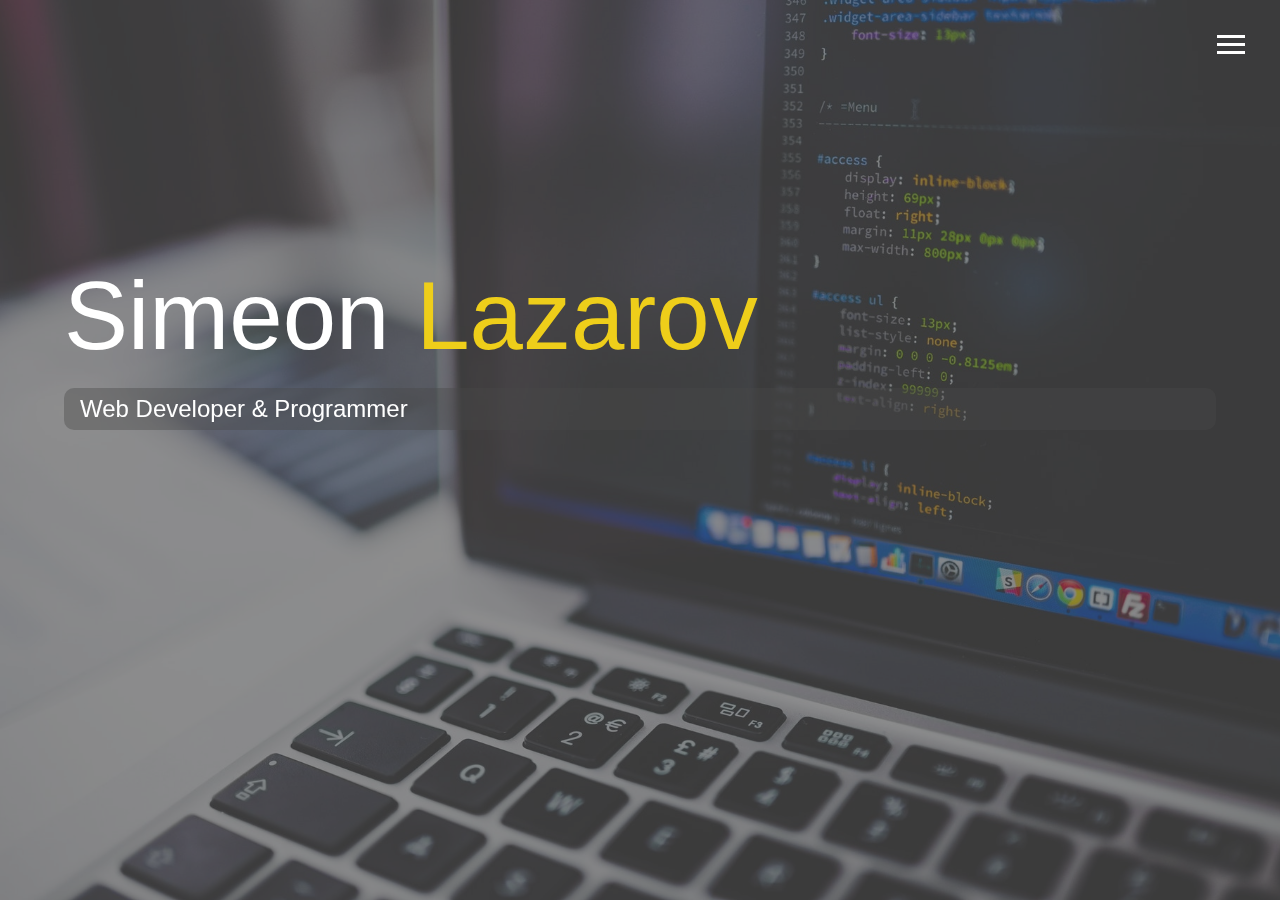
<file: index.html>
<!DOCTYPE html>
<html lang="en">
  <head>
    <meta charset="UTF-8" />
    <meta name="viewport" content="width=device-width, initial-scale=1.0" />
    <meta http-equiv="X-UA-Compatible" content="ie=edge" />
    <link
      rel="stylesheet"
      href="https://use.fontawesome.com/releases/v5.4.1/css/all.css"
      integrity="sha384-5sAR7xN1Nv6T6+dT2mhtzEpVJvfS3NScPQTrOxhwjIuvcA67KV2R5Jz6kr4abQsz"
      crossorigin="anonymous"
    />
    <link rel="stylesheet" href="css/main.css" />
    <title>Simeon Lazarov's Portfolio</title>
  </head>

  <body id="bg-img">
    <header>
      <div class="menu-btn">
        <div class="btn-line"></div>
        <div class="btn-line"></div>
        <div class="btn-line"></div>
      </div>
      <nav class="menu">
        <div class="menu-branding"><div class="portrait"></div></div>
        <ul class="menu-nav">
          <li class="nav-item current">
            <a href="index.html" class="nav-link"> Home </a>
          </li>
          <li class="nav-item">
            <a href="about.html" class="nav-link"> About Me </a>
          </li>
          <li class="nav-item">
            <a href="work.html" class="nav-link"> My Work </a>
          </li>
          <li class="nav-item">
            <a href="contact.html" class="nav-link"> Contact Me </a>
          </li>
        </ul>
      </nav>
    </header>

    <main id="home">
      <h1 class="lg-heading">
        Simeon <span class="text-secondary"> Lazarov</span>
      </h1>
      <h2 class="sm-heading">Web Developer & Programmer</h2>
      <div class="icons">
        <a href="https://www.facebook.com/simeonlazarov.97">
          <i class="fab fa-facebook fa-2x"></i>
        </a>
        <a href="https://www.instagram.com/simeonlazarov97/">
          <i class="fab fa-instagram fa-2x"></i>
        </a>
        <a href="https://twitter.com/SimeonLazarov97">
          <i class="fab fa-twitter fa-2x"></i>
        </a>
        <a href="https://github.com/SimeonLazarov97">
          <i class="fab fa-github fa-2x"></i>
        </a>
      </div>
    </main>

    <script src="js/main.js"></script>
  </body>
</html>
</file>
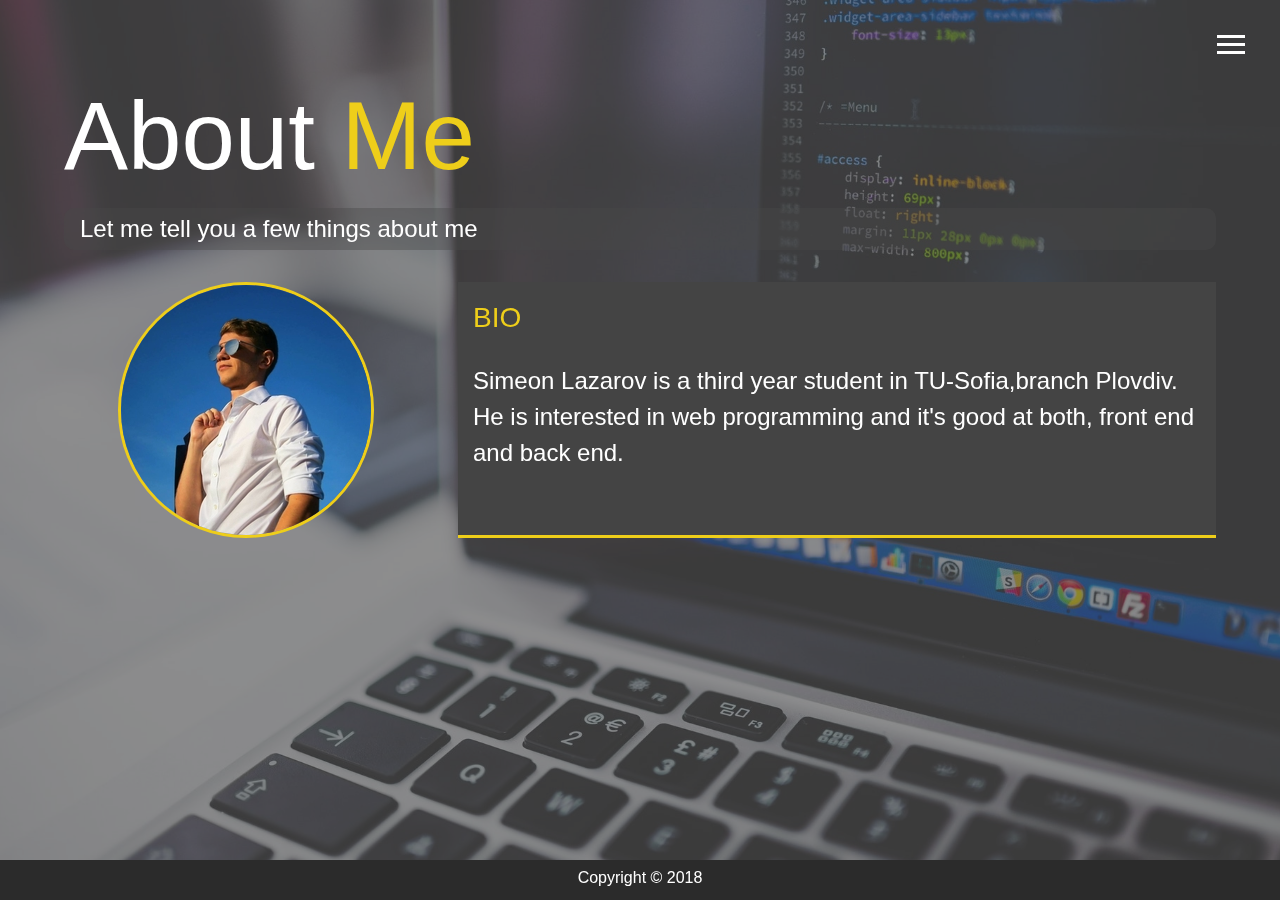
<file: about.html>
<!DOCTYPE html>
<html lang="en">
  <head>
    <meta charset="UTF-8" />
    <meta name="viewport" content="width=device-width, initial-scale=1.0" />
    <meta http-equiv="X-UA-Compatible" content="ie=edge" />
    <link
      rel="stylesheet"
      href="https://use.fontawesome.com/releases/v5.4.1/css/all.css"
      integrity="sha384-5sAR7xN1Nv6T6+dT2mhtzEpVJvfS3NScPQTrOxhwjIuvcA67KV2R5Jz6kr4abQsz"
      crossorigin="anonymous"
    />
    <link rel="stylesheet" href="css/main.css" />
    <title>About Me</title>
  </head>

  <body id="bg-img">
    <header>
      <div class="menu-btn">
        <div class="btn-line"></div>
        <div class="btn-line"></div>
        <div class="btn-line"></div>
      </div>
      <nav class="menu">
        <div class="menu-branding"><div class="portrait"></div></div>
        <ul class="menu-nav">
          <li class="nav-item">
            <a href="index.html" class="nav-link"> Home </a>
          </li>
          <li class="nav-item current">
            <a href="about.html" class="nav-link"> About Me </a>
          </li>
          <li class="nav-item">
            <a href="work.html" class="nav-link"> My Work </a>
          </li>
          <li class="nav-item">
            <a href="contact.html" class="nav-link"> Contact Me </a>
          </li>
        </ul>
      </nav>
    </header>

    <main id="about">
      <h1 class="lg-heading">About <span class="text-secondary"> Me</span></h1>
      <h2 class="sm-heading">Let me tell you a few things about me</h2>
      <div class="about-info">
        <img src="img/portrait.jpg" alt="Simeon Lazarov" class="bio-image" />

        <div class="bio">
          <h3 class="text-secondary">BIO</h3>
          <p>
            Simeon Lazarov is a third year student in TU-Sofia,branch Plovdiv.
            He is interested in web programming and it's good at both, front end
            and back end.
          </p>
        </div>
      </div>
    </main>

    <footer id="main-footer">Copyright &copy; 2018</footer>

    <script src="js/main.js"></script>
  </body>
</html>
</file>
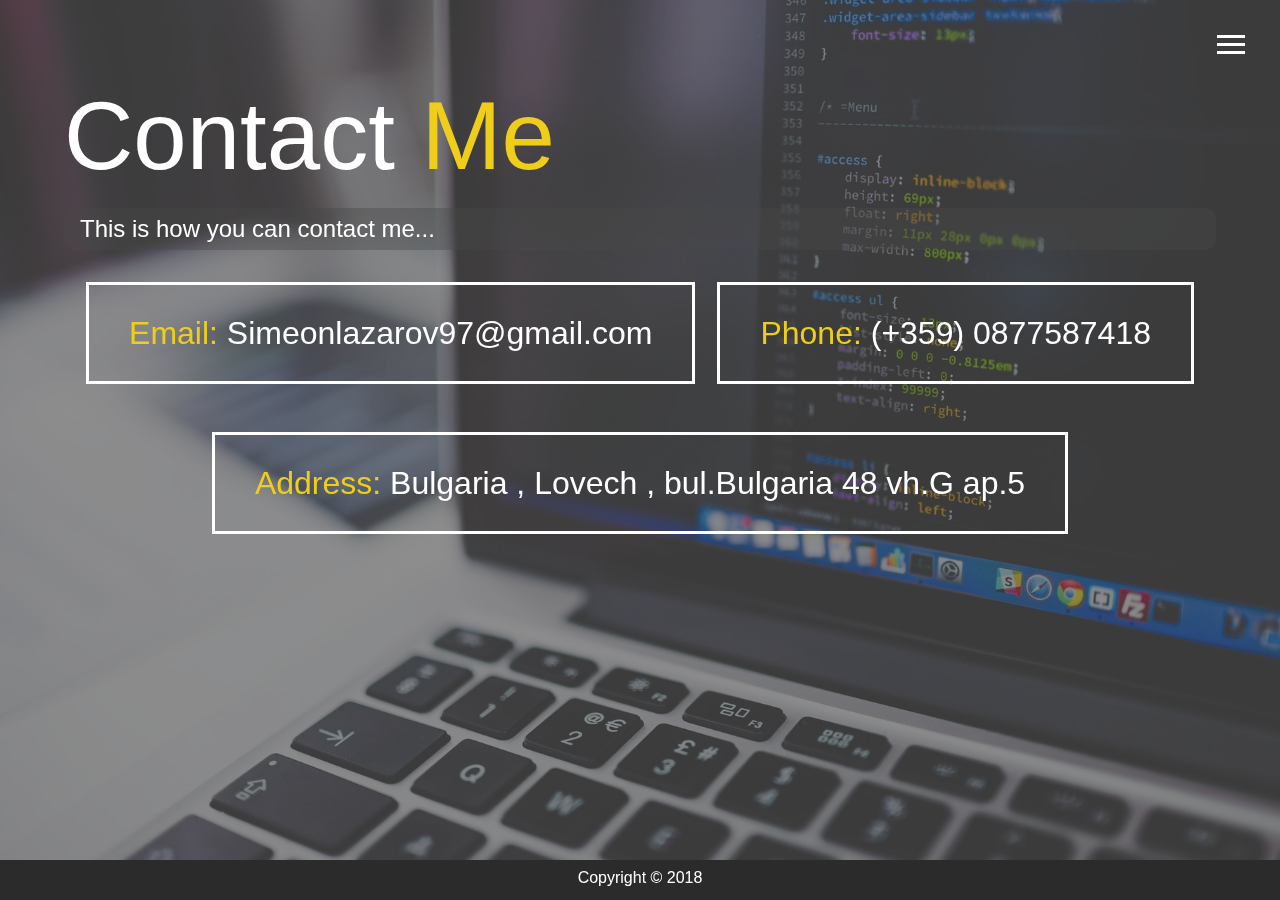
<file: contact.html>
<!DOCTYPE html>
<html lang="en">
  <head>
    <meta charset="UTF-8" />
    <meta name="viewport" content="width=device-width, initial-scale=1.0" />
    <meta http-equiv="X-UA-Compatible" content="ie=edge" />
    <link
      rel="stylesheet"
      href="https://use.fontawesome.com/releases/v5.2.0/css/all.css"
      integrity="sha384-hWVjflwFxL6sNzntih27bfxkr27PmbbK/iSvJ+a4+0owXq79v+lsFkW54bOGbiDQ"
      crossorigin="anonymous"
    />

    <link rel="stylesheet" href="css/main.css" />
    <title>Contact Me</title>
  </head>

  <body id="bg-img">
    <header>
      <div class="menu-btn">
        <div class="btn-line"></div>
        <div class="btn-line"></div>
        <div class="btn-line"></div>
      </div>

      <nav class="menu">
        <div class="menu-branding"><div class="portrait"></div></div>
        <ul class="menu-nav">
          <li class="nav-item">
            <a href="index.html" class="nav-link"> Home </a>
          </li>
          <li class="nav-item">
            <a href="about.html" class="nav-link"> About Me </a>
          </li>
          <li class="nav-item">
            <a href="work.html" class="nav-link"> My Work </a>
          </li>
          <li class="nav-item current">
            <a href="contact.html" class="nav-link"> Contact Me </a>
          </li>
        </ul>
      </nav>
    </header>

    <main id="contact">
      <h1 class="lg-heading">Contact <span class="text-secondary">Me</span></h1>
      <h2 class="sm-heading">This is how you can contact me...</h2>
      <div class="boxes">
        <div>
          <span class="text-secondary">Email: </span> Simeonlazarov97@gmail.com
        </div>
        <div><span class="text-secondary">Phone: </span> (+359) 0877587418</div>
        <div>
          <span class="text-secondary">Address: </span> Bulgaria , Lovech ,
          bul.Bulgaria 48 vh.G ap.5
        </div>
      </div>
    </main>

    <footer id="main-footer">Copyright &copy; 2018</footer>

    <script src="js/main.js"></script>
  </body>
</html>
</file>
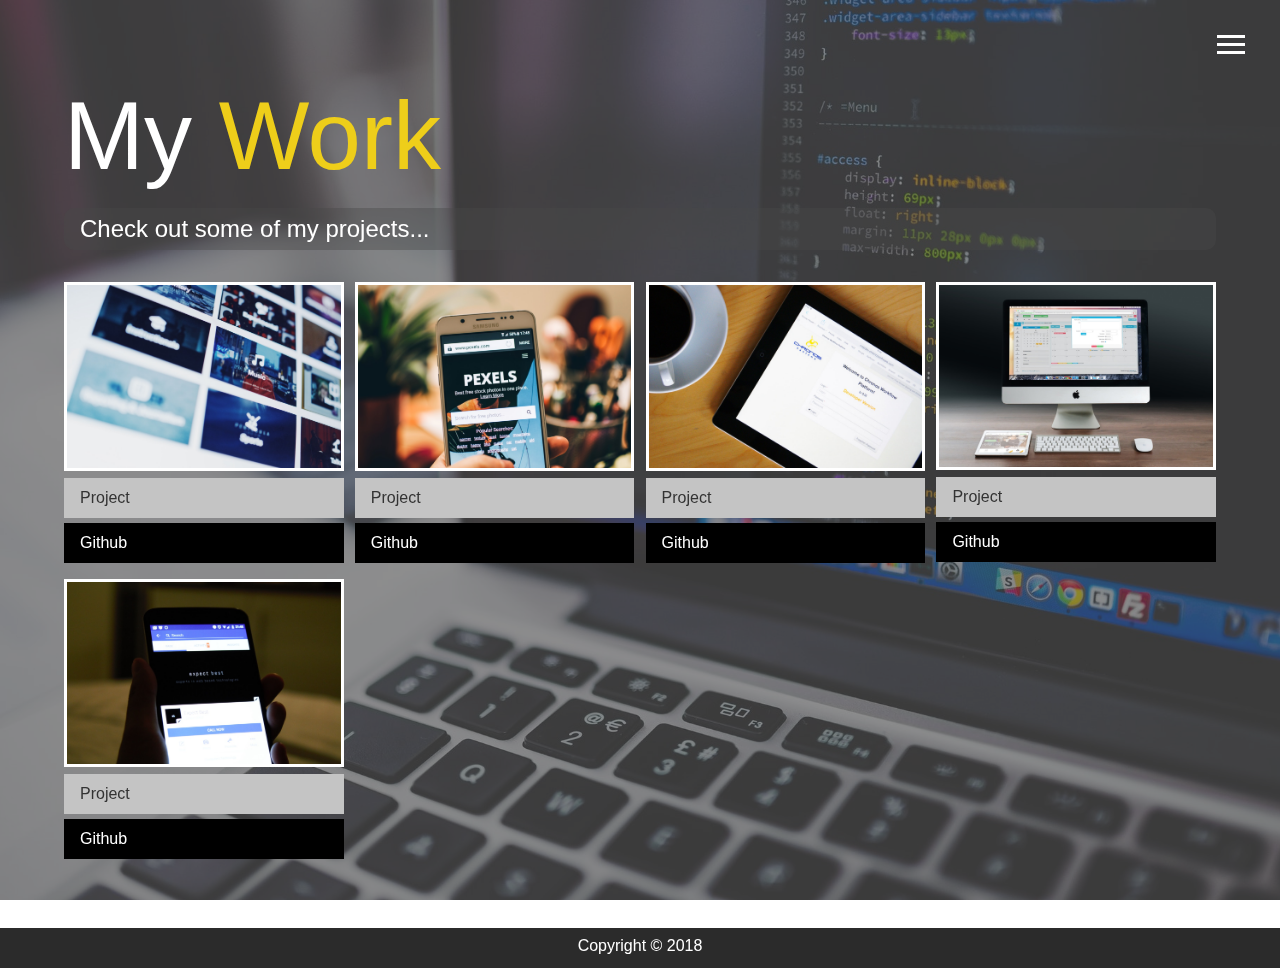
<file: work.html>
<!DOCTYPE html>
<html lang="en">

<head>
    <meta charset="UTF-8">
    <meta name="viewport" content="width=device-width, initial-scale=1.0">
    <meta http-equiv="X-UA-Compatible" content="ie=edge">
    <link rel="stylesheet" href="https://use.fontawesome.com/releases/v5.2.0/css/all.css" integrity="sha384-hWVjflwFxL6sNzntih27bfxkr27PmbbK/iSvJ+a4+0owXq79v+lsFkW54bOGbiDQ"
        crossorigin="anonymous">

    <link rel="stylesheet" href="css/main.css">
    <title>View My Work</title>
</head>

<body id="bg-img">
    <header>
        <div class="menu-btn">
            <div class="btn-line"></div>
            <div class="btn-line"></div>
            <div class="btn-line"></div>
        </div>

        <nav class="menu">
            <div class="menu-branding">
                <div class="portrait"></div>
            </div>
            <ul class="menu-nav">
                <li class="nav-item">
                    <a href="index.html" class="nav-link">
                        Home
                    </a>
                </li>
                <li class="nav-item">
                    <a href="about.html" class="nav-link">
                        About Me
                    </a>
                </li>
                <li class="nav-item current">
                    <a href="work.html" class="nav-link">
                        My Work
                    </a>
                </li>
                <li class="nav-item">
                    <a href="contact.html" class="nav-link">
                        Contact Me
                    </a>
                </li>
            </ul>
        </nav>
    </header>

    <main id="work">
        <h1 class="lg-heading">
            My
            <span class="text-secondary">Work</span>
        </h1>
        <h2 class="sm-heading">
            Check out some of my projects...
        </h2>
        <div class="projects">
            <div class="item">
                <a href="#!">
                    <img src="img/projects/project1.jpg" alt="Project">
                </a>
                <a href="#" class="btn-light">
                    <i class="fas fa-eye"></i> Project
                </a>
                <a href="#" class="btn-dark">
                    <i class="fab fa-github"></i> Github
                </a>
            </div>
            <div class="item">
                <a href="#!">
                    <img src="img/projects/project2.jpg" alt="Project">
                </a>
                <a href="#" class="btn-light">
                    <i class="fas fa-eye"></i> Project
                </a>
                <a href="#" class="btn-dark">
                    <i class="fab fa-github"></i> Github
                </a>
            </div>
            <div class="item">
                <a href="#!">
                    <img src="img/projects/project3.jpg" alt="Project">
                </a>
                <a href="#" class="btn-light">
                    <i class="fas fa-eye"></i> Project
                </a>
                <a href="#" class="btn-dark">
                    <i class="fab fa-github"></i> Github
                </a>
            </div>
            <div class="item">
                <a href="#!">
                    <img src="img/projects/project4.jpg" alt="Project">
                </a>
                <a href="#" class="btn-light">
                    <i class="fas fa-eye"></i> Project
                </a>
                <a href="#" class="btn-dark">
                    <i class="fab fa-github"></i> Github
                </a>
            </div>
            <div class="item">
                <a href="#!">
                    <img src="img/projects/project5.jpg" alt="Project">
                </a>
                <a href="#" class="btn-light">
                    <i class="fas fa-eye"></i> Project
                </a>
                <a href="#" class="btn-dark">
                    <i class="fab fa-github"></i> Github
                </a>
            </div>
        </div>
    </main>

    <footer id="main-footer">
        Copyright &copy; 2018
    </footer>

    <script src="js/main.js"></script>
</body>

</html>
</file>
<file: css/main.css>
.menu-btn {
  position: absolute;
  z-index: 3;
  right: 35px;
  top: 35px;
  cursor: pointer;
  -webkit-transition: all 0.5s ease-out;
  transition: all 0.5s ease-out;
}

.menu-btn .btn-line {
  width: 28px;
  height: 3px;
  margin: 0 0 5px 0;
  background: #fff;
  -webkit-transition: all 0.5s ease-out;
  transition: all 0.5s ease-out;
}

.menu-btn.close {
  -webkit-transform: rotate(180deg);
          transform: rotate(180deg);
}

.menu-btn.close .btn-line:nth-child(1) {
  -webkit-transform: rotate(45deg) translate(5px, 5px);
          transform: rotate(45deg) translate(5px, 5px);
}

.menu-btn.close .btn-line:nth-child(2) {
  opacity: 0;
}

.menu-btn.close .btn-line:nth-child(3) {
  -webkit-transform: rotate(-45deg) translate(7px, -6px);
          transform: rotate(-45deg) translate(7px, -6px);
}

.menu {
  position: fixed;
  top: 0;
  width: 100%;
  visibility: hidden;
}

.menu.show {
  visibility: visible;
}

.menu-branding, .menu-nav {
  display: -webkit-box;
  display: -ms-flexbox;
  display: flex;
  -webkit-box-orient: vertical;
  -webkit-box-direction: normal;
      -ms-flex-flow: column wrap;
          flex-flow: column wrap;
  -webkit-box-align: center;
      -ms-flex-align: center;
          align-items: center;
  -webkit-box-pack: center;
      -ms-flex-pack: center;
          justify-content: center;
  float: left;
  width: 50%;
  height: 100vh;
  overflow: hidden;
}

.menu-nav {
  margin: 0;
  padding: 0;
  background: rgba(55, 55, 55, 0.9);
  list-style: none;
  -webkit-transform: translate3d(0, -100%, 0);
          transform: translate3d(0, -100%, 0);
  -webkit-transition: all 0.5s ease-out;
  transition: all 0.5s ease-out;
}

.menu-nav.show {
  -webkit-transform: translate3d(0, 0, 0);
          transform: translate3d(0, 0, 0);
}

.menu-branding {
  background: rgba(68, 68, 68, 0.9);
  -webkit-transform: translate3d(0, 100%, 0);
          transform: translate3d(0, 100%, 0);
  -webkit-transition: all 0.5s ease-out;
  transition: all 0.5s ease-out;
}

.menu-branding.show {
  -webkit-transform: translate3d(0, 0, 0);
          transform: translate3d(0, 0, 0);
}

.menu-branding .portrait {
  width: 250px;
  height: 250px;
  background: url("../img/portrait.jpg");
  border-radius: 50%;
  border: solid 3px #eece1a;
}

.menu .nav-item {
  -webkit-transform: translate3d(600px, 0, 0);
          transform: translate3d(600px, 0, 0);
  -webkit-transition: all 0.5s ease-out;
  transition: all 0.5s ease-out;
}

.menu .nav-item.show {
  -webkit-transform: translate3d(0, 0, 0);
          transform: translate3d(0, 0, 0);
}

.menu .nav-item.current > a {
  color: #eece1a;
}

.menu .nav-link {
  display: inline-block;
  position: relative;
  font-size: 30px;
  text-transform: uppercase;
  padding: 1rem 0;
  font-weight: 300;
  color: #fff;
  text-decoration: none;
  -webkit-transition: all 0.5s ease-out;
  transition: all 0.5s ease-out;
}

.menu .nav-link:hover {
  color: #eece1a;
}

.nav-item:nth-child(1) {
  -webkit-transition-delay: 0.1s;
          transition-delay: 0.1s;
}

.nav-item:nth-child(2) {
  -webkit-transition-delay: 0.2s;
          transition-delay: 0.2s;
}

.nav-item:nth-child(3) {
  -webkit-transition-delay: 0.3s;
          transition-delay: 0.3s;
}

.nav-item:nth-child(4) {
  -webkit-transition-delay: 0.4s;
          transition-delay: 0.4s;
}

* {
  -webkit-box-sizing: border-box;
          box-sizing: border-box;
}

body {
  background: #444;
  color: #fff;
  height: 100%;
  margin: 0;
  font-family: "Segoe UI", Tahoma, Geneva, Verdana, sans-serif;
  line-height: 1.5;
}

body#bg-img {
  background: url(../img/background.jpg);
  background-attachment: fixed;
  background-size: cover;
}

body#bg-img:after {
  content: "";
  position: fixed;
  top: 0;
  right: 0;
  width: 100%;
  height: 100%;
  z-index: -1;
  background: rgba(68, 68, 68, 0.6);
}

h1,
h2,
h3 {
  margin: 0;
  font-weight: 400;
}

h1.lg-heading,
h2.lg-heading,
h3.lg-heading {
  font-size: 6rem;
}

h1.sm-heading,
h2.sm-heading,
h3.sm-heading {
  margin-bottom: 2rem;
  padding: 0.2rem 1rem;
  background: rgba(73, 73, 73, 0.4);
  border-radius: 10px;
}

a {
  color: #fff;
  text-decoration: none;
}

header {
  position: fixed;
  z-index: 2;
  width: 100%;
}

.text-secondary {
  color: #eece1a;
}

main {
  padding: 4rem;
  min-height: calc(100vh - 40px);
}

main .icons {
  margin-top: 1rem;
}

main .icons a {
  padding: 0.4rem;
}

main .icons a:hover {
  color: #eece1a;
  -webkit-transition: all 0.5s ease-out;
  transition: all 0.5s ease-out;
}

main#home {
  overflow: hidden;
}

main#home h1 {
  margin-top: 20vh;
}

.about-info {
  display: -ms-grid;
  display: grid;
  grid-gap: 30px;
      grid-template-areas: "bioimage bio bio";
  -ms-grid-columns: (1fr)[3];
      grid-template-columns: repeat(3, 1fr);
}

.about-info .bio-image {
  -ms-grid-row: 1;
  -ms-grid-column: 1;
  grid-area: bioimage;
  margin: auto;
  border-radius: 50%;
  border: #eece1a 3px solid;
}

.about-info .bio {
  -ms-grid-row: 1;
  -ms-grid-column: 2;
  -ms-grid-column-span: 2;
  grid-area: bio;
  font-size: 1.5rem;
  border-bottom: #eece1a 3px solid;
  background: #444;
  padding: 15px;
}

.projects {
  display: -ms-grid;
  display: grid;
  grid-gap: 0.7rem;
  -ms-grid-columns: (1fr)[3];
      grid-template-columns: repeat(3, 1fr);
}

.projects img {
  width: 100%;
  border: 3px #fff solid;
}

.projects img:hover {
  opacity: 0.5;
  border-color: #eece1a;
  -webkit-transition: all 0.5s ease-out;
  transition: all 0.5s ease-out;
}

.boxes {
  display: -webkit-box;
  display: -ms-flexbox;
  display: flex;
  -ms-flex-wrap: wrap;
      flex-wrap: wrap;
  -webkit-box-pack: space-evenly;
      -ms-flex-pack: space-evenly;
          justify-content: space-evenly;
  -webkit-box-align: center;
      -ms-flex-align: center;
          align-items: center;
  margin-top: 1rem;
}

.boxes div {
  font-size: 2rem;
  border: 3px #fff solid;
  padding: 1.5rem 2.5rem;
  margin-bottom: 3rem;
  -webkit-transition: all 0.5s ease-out;
  transition: all 0.5s ease-out;
}

.boxes div:hover {
  padding: 0.5rem 1.5rem;
  background: #eece1a;
  color: #000;
}

.boxes div:hover span {
  color: #000;
}

.btn, .btn-dark, .btn-light {
  display: block;
  padding: 0.5rem 1rem;
  border: 0;
  margin-bottom: 0.3rem;
}

.btn:hover, .btn-dark:hover, .btn-light:hover {
  background: #eece1a;
  color: #000;
}

.btn-dark {
  background: black;
  color: #fff;
}

.btn-light {
  background: #c4c4c4;
  color: #333;
}

#main-footer {
  text-align: center;
  padding: 0.4rem;
  background: #2b2b2b;
  color: #fff;
  height: 40px;
}

@media screen and (min-width: 1171px) {
  .projects {
    -ms-grid-columns: (1fr)[4];
        grid-template-columns: repeat(4, 1fr);
  }
}

@media screen and (min-width: 769px) and (max-width: 1170px) {
  .projects {
    -ms-grid-columns: (1fr)[3];
        grid-template-columns: repeat(3, 1fr);
  }
}

@media screen and (max-width: 768px) {
  main {
    -webkit-box-align: center;
        -ms-flex-align: center;
            align-items: center;
    text-align: center;
  }
  main .lg-heading {
    line-height: 1;
    margin-bottom: 1rem;
  }
  ul.menu-nav,
  div.menu-branding {
    float: none;
    width: 100%;
    min-height: 0;
  }
  ul.menu-nav.show,
  div.menu-branding.show {
    -webkit-transform: translate3d(0, 0, 0);
            transform: translate3d(0, 0, 0);
  }
  .menu-nav {
    height: 75vh;
    -webkit-transform: translate3d(-100%, 0, 0);
            transform: translate3d(-100%, 0, 0);
    font-size: 24px;
  }
  .menu-branding {
    height: 25vh;
    -webkit-transform: translate3d(100%, 0, 0);
            transform: translate3d(100%, 0, 0);
  }
  .menu-branding .portrait {
    background: url("../img/portrait_small.jpg");
    width: 150px;
    height: 150px;
  }
  .about-info {
        grid-template-areas: "bioimage" "bio" "job1" "job2" "job3";
    -ms-grid-columns: 1fr;
        grid-template-columns: 1fr;
  }
  .projects {
    -ms-grid-columns: (1fr)[2];
        grid-template-columns: repeat(2, 1fr);
  }
}

@media screen and (max-width: 500px) {
  main {
    padding: 2rem;
  }
  main #home h1 {
    margin-top: 10vh;
  }
  main .lg-heading {
    margin-top: 1rem;
    font-size: 5rem;
  }
  .boxes div {
    font-size: 1.5rem;
    padding: 0.5rem 1rem;
  }
  .projects {
    -ms-grid-columns: 1fr;
        grid-template-columns: 1fr;
  }
}
/*# sourceMappingURL=main.css.map */
</file>
